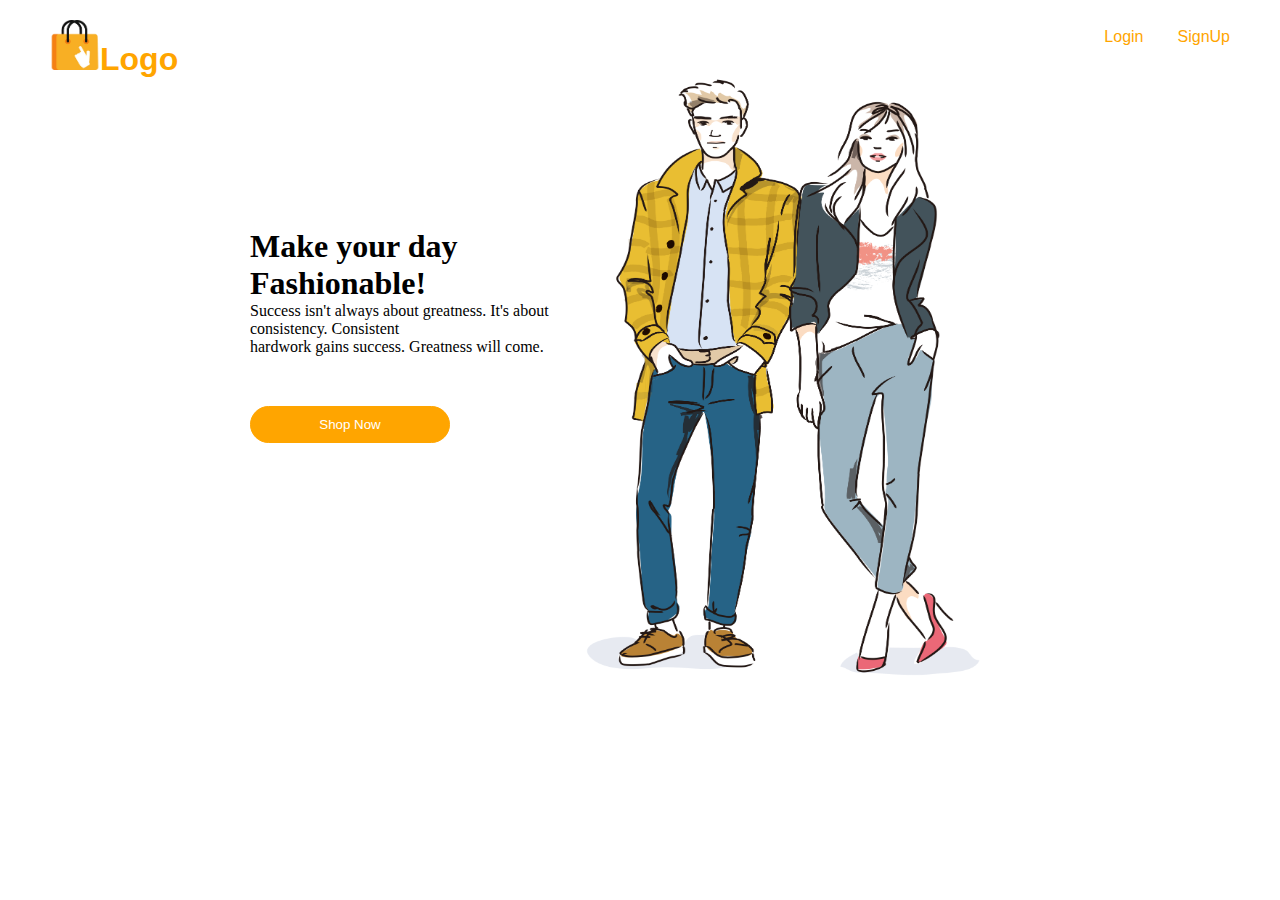
<file: index.html>
<!DOCTYPE html>
<html>
    <head>
        <title>Home</title>
        <link rel="stylesheet" href="index.css">
        <link rel="shortcut icon" type="image/x-icon" href="images/logo.png">
    </head>
    <body>
        <div class="main">
            <header>
                <div class="logo">
                <h1><img class="lgphoto" src="images/logo.png">Logo</h1>
            </div>

            <div class="navbar">
                <a href="#container">Login</a>
                <a href="#contaner2">SignUp</a>
            </div>
            </header>
            
            
            <div class="imglogo">
                <img class="bgimage" src="images/bglogo.png">
            </div>

            <div class="des">
                <h1>Make your day Fashionable!</h1>
                <p>Success isn't always about greatness. It's about
                    consistency. Consistent<br>hardwork gains success. Greatness will come.
                </p>
                <div class="btn">
                    <a href="shop.html"><button class="b">Shop Now</button></a>
                </div>
            </div>

            <div class="container" id="container">
                <div class="box">
                    <a class="close" href="index.html">&times;</a>
                        <h1>Login</h1>
                            <div class="content">
                                <form>
                                    <input class="bar" type="text" placeholder="Email or Phone..." required>
                                        <br><br>
                                    <input class="bar" type="password" placeholder="Password..." required>
                                        <br><br>
                                    <a href=""><button class="submit">Login</button></a>
                                </form>
                            </div>
                        </div>
                    </div>
            
    
            <div class="container2" id="contaner2">
                <div class="box2">
                    <a href="index.html" class="close2">&times;</a>
                        <h1>Sign up</h1>
                            <div class="content2">
                                <form>
                                    <label class="label">Name: </label>
                                    <input class="bar2" type="text" placeholder="Enter Full name..." required><br><br><br>
                                    <label class="label">User Name: </label>
                                    <input class="bar2" type="text" placeholder="User Name..." required><br><br><br>
                                    <label class="label">Email or Phone: </label>
                                    <input class="bar2" type="text" placeholder="Email or Phone..." required><br><br><br>
                                    <label class="label">Password: </label>
                                    <input class="bar2" type="password" placeholder="Password..." required><br><br><br>
                                    <label class="label">Confirm Password: </label>
                                    <input class="bar2" type="password" placeholder="Confirm Password..." required><br><br>
                                    <a href=""><button class="submit2">Sign up</button></a>
                                </form>
                            </div>
                        </div>
                    </div>

        </div>
    </body>
</html>
</file>
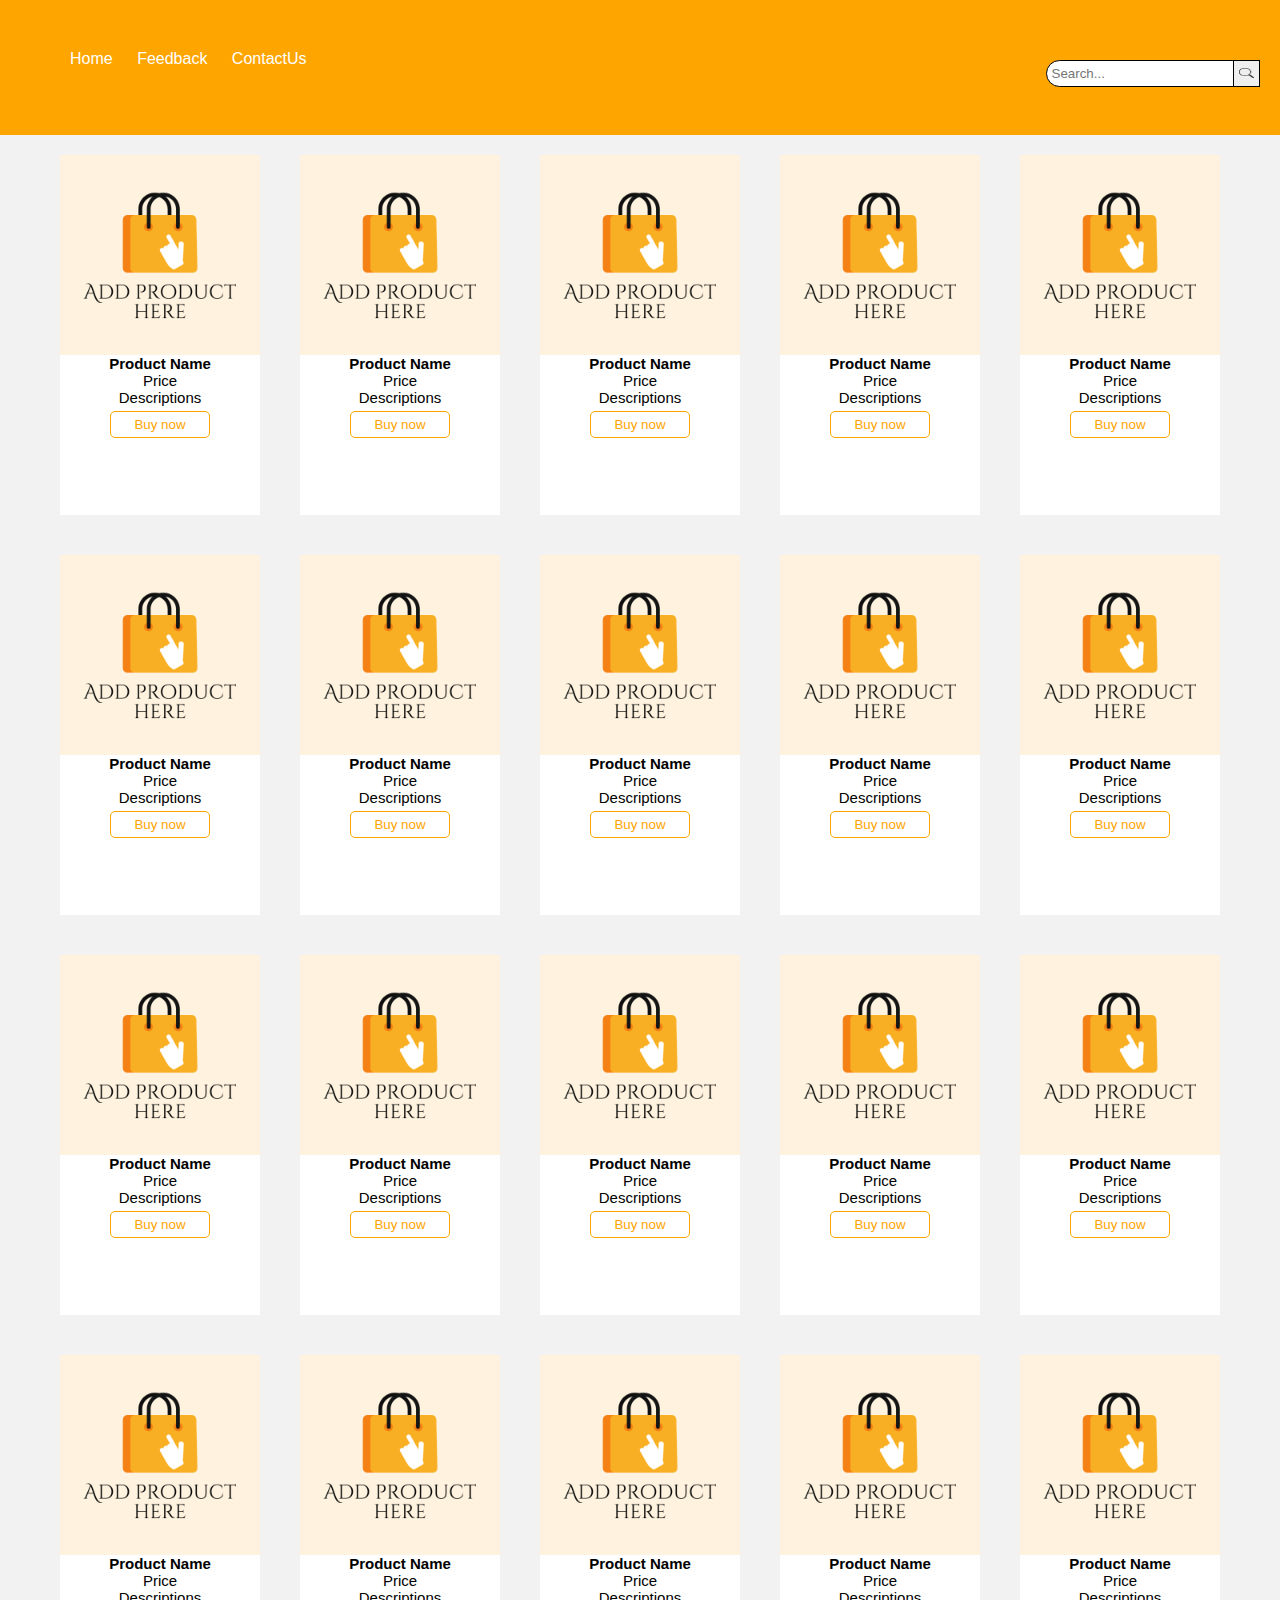
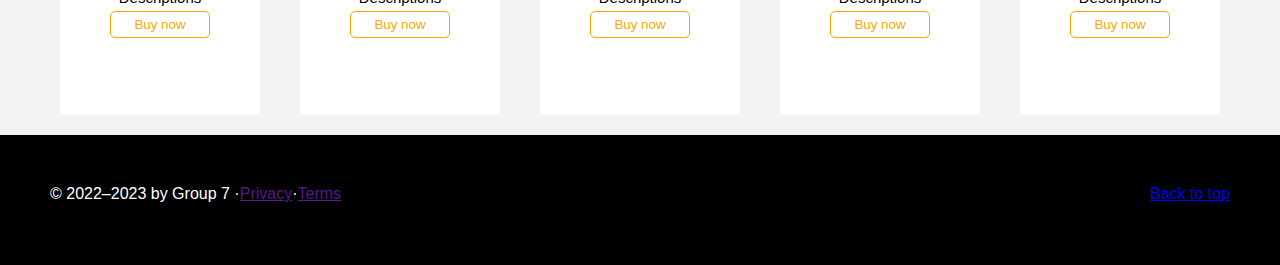
<file: shop.html>
<!DOCTYPE html>
<html>
    <head>
        <title>Shop</title>
        <link rel="stylesheet" href="shop.css">
        <link rel="shortcut icon" type="image/x-icon" href="images/logo.png">
    </head>
    <body style="background-color: rgb(242, 242, 242);">
        <header>
                <div class="navbar">
                    <a href="index.html">Home</a>
                    <a href="">Feedback</a>
                    <a href="">ContactUs</a>
                        <div class="search">
                            <input class="bar" type="text" placeholder="Search...">
                            <a href=""><button class="barbtn"><img src="images/searchlogo.png" height="10" width="15"></button></a>
                        </div>
                </div>

                
        </header>

        <div class="main">
            <center>
            <div class="container">

                <div class="box1">
                    <div class="details1">
                        <div class="content1">
                        </div>
                        <h4 class="p">Product Name</h4>
                        <p class="p" >Price</p>
                        <p class="p" >Descriptions</p>
                        <a href="">
                            <button class="btn" >Buy now</button>
                        </a>  
                    </div>
                </div>

                <div class="box2">
                    <div class="details2">
                        <div class="content2">
                        </div>
                        <h4 class="p">Product Name</h4>
                        <p class="p" >Price</p>
                        <p class="p" >Descriptions</p>
                        <a href="">
                            <button class="btn" >Buy now</button>
                        </a>  
                    </div>
                </div>

                <div class="box3">
                    <div class="details3">
                        <div class="content3">
                        </div>
                        <h4 class="p">Product Name</h4>
                        <p class="p" >Price</p>
                        <p class="p" >Descriptions</p>
                        <a href="">
                            <button class="btn" >Buy now</button>
                        </a>  
                    </div>
                </div>

                <div class="box4">
                    <div class="details4">
                        <div class="content4">
                        </div>
                        <h4 class="p">Product Name</h4>
                        <p class="p" >Price</p>
                        <p class="p" >Descriptions</p>
                        <a href="">
                            <button class="btn" >Buy now</button>
                        </a>  
                    </div>
                </div>

                <div class="box5">
                    <div class="details5">
                        <div class="content5">
                        </div>
                        <h4 class="p">Product Name</h4>
                        <p class="p" >Price</p>
                        <p class="p" >Descriptions</p>
                        <a href="">
                            <button class="btn" >Buy now</button>
                        </a>  
                    </div>
                </div>

            </div>
            
            <!-- --------------- -->

            <div class="container2">

                <div class="box6">
                    <div class="details6">
                        <div class="content6">
                        </div>
                        <h4 class="p">Product Name</h4>
                        <p class="p" >Price</p>
                        <p class="p" >Descriptions</p>
                        <a href="">
                            <button class="btn" >Buy now</button>
                        </a>  
                    </div>
                </div>

                <div class="box7">
                    <div class="details7">
                        <div class="content7">
                        </div>
                        <h4 class="p">Product Name</h4>
                        <p class="p" >Price</p>
                        <p class="p" >Descriptions</p>
                        <a href="">
                            <button class="btn" >Buy now</button>
                        </a>  
                    </div>
                </div>

                <div class="box8">
                    <div class="details8">
                        <div class="content8">
                        </div>
                        <h4 class="p">Product Name</h4>
                        <p class="p" >Price</p>
                        <p class="p" >Descriptions</p>
                        <a href="">
                            <button class="btn" >Buy now</button>
                        </a>  
                    </div>
                </div>

                <div class="box9">
                    <div class="details9">
                        <div class="content9">
                        </div>
                        <h4 class="p">Product Name</h4>
                        <p class="p" >Price</p>
                        <p class="p" >Descriptions</p>
                        <a href="">
                            <button class="btn" >Buy now</button>
                        </a>  
                    </div>
                </div>

                <div class="box10">
                    <div class="details10">
                        <div class="content10">
                        </div>
                        <h4 class="p">Product Name</h4>
                        <p class="p" >Price</p>
                        <p class="p" >Descriptions</p>
                        <a href="">
                            <button class="btn" >Buy now</button>
                        </a>  
                    </div>
                </div>

            </div>

            <div class="container3">


                <div class="box11">
                    <div class="details11">
                        <div class="content11">
                        </div>
                        <h4 class="p">Product Name</h4>
                        <p class="p" >Price</p>
                        <p class="p" >Descriptions</p>
                        <a href="">
                            <button class="btn" >Buy now</button>
                        </a>  
                    </div>
                </div>
                <div class="box12">
                    <div class="details12">
                        <div class="content12">
                        </div>
                        <h4 class="p">Product Name</h4>
                        <p class="p" >Price</p>
                        <p class="p" >Descriptions</p>
                        <a href="">
                            <button class="btn" >Buy now</button>
                        </a>  
                    </div>
                </div>

                <div class="box13">
                    <div class="details13">
                        <div class="content13">
                        </div>
                        <h4 class="p">Product Name</h4>
                        <p class="p" >Price</p>
                        <p class="p" >Descriptions</p>
                        <a href="">
                            <button class="btn" >Buy now</button>
                        </a>  
                    </div>
                </div>

                <div class="box14">
                    <div class="details14">
                        <div class="content14">
                        </div>
                        <h4 class="p">Product Name</h4>
                        <p class="p" >Price</p>
                        <p class="p" >Descriptions</p>
                        <a href="">
                            <button class="btn" >Buy now</button>
                        </a>  
                    </div>
                </div>

                <div class="box15">
                    <div class="details15">
                        <div class="content15">
                        </div>
                        <h4 class="p">Product Name</h4>
                        <p class="p" >Price</p>
                        <p class="p" >Descriptions</p>
                        <a href="">
                            <button class="btn" >Buy now</button>
                        </a>  
                    </div>
                </div>

            </div>
                
            <!-- --------------- -->

            <div class="container4">

                <div class="box16">
                    <div class="details16">
                        <div class="content16">
                        </div>
                        <h4 class="p">Product Name</h4>
                        <p class="p" >Price</p>
                        <p class="p" >Descriptions</p>
                        <a href="">
                            <button class="btn" >Buy now</button>
                        </a>  
                    </div>
                </div>

                <div class="box17">
                    <div class="details17">
                        <div class="content17">
                        </div>
                        <h4 class="p">Product Name</h4>
                        <p class="p" >Price</p>
                        <p class="p" >Descriptions</p>
                        <a href="">
                            <button class="btn" >Buy now</button>
                        </a>  
                    </div>
                </div>

                <div class="box18">
                    <div class="details18">
                        <div class="content18">
                        </div>
                        <h4 class="p">Product Name</h4>
                        <p class="p" >Price</p>
                        <p class="p" >Descriptions</p>
                        <a href="">
                            <button class="btn" >Buy now</button>
                        </a>  
                    </div>
                </div>

                <div class="box19">
                    <div class="details19">
                        <div class="content19">
                        </div>
                        <h4 class="p">Product Name</h4>
                        <p class="p" >Price</p>
                        <p class="p" >Descriptions</p>
                        <a href="">
                            <button class="btn" >Buy now</button>
                        </a>  
                    </div>
                </div>

                <div class="box20">
                    <div class="details20">
                        <div class="content20">
                        </div>
                        <h4 class="p">Product Name</h4>
                        <p class="p" >Price</p>
                        <p class="p" >Descriptions</p>
                        <a href="">
                            <button class="btn" >Buy now</button>
                        </a>  
                    </div>
                </div>

            </div>

        </div>

            </center>
        </div>

        <div class="footer">
            <div class="info">
                <p class="float-end"><a href="shop.html">Back to top</a></p>
                <p style="color:white;">&copy; 2022–2023 by Group 7 &middot; <a href="">Privacy</a> &middot; <a href="">Terms</a></p>
            </div>
        </div>

    </body>
</html>
</file>
<file: index.css>
*{
    padding: 0;
    margin: 0;
    box-shadow: none;
}
.main{
 margin-left: 50px;
 margin-right: 50px;
}
header{
    margin-top: 20px;
}
.lgphoto{
    height: 50px;
    width: 50px;
}
.logo{
    color: orange;
    font-family:'Lucida Sans', 'Lucida Sans Regular', 'Lucida Grande', 'Lucida Sans Unicode', Geneva, Verdana, sans-serif;
}
.navbar{
    float: right;
    word-spacing: 30px;
    margin-top: -50px;
}
.navbar a{
    text-decoration: none;
    color: orange;
    font-family:'Lucida Sans', 'Lucida Sans Regular', 'Lucida Grande', 'Lucida Sans Unicode', Geneva, Verdana, sans-serif;
}
.navbar a:hover{
    color: rgb(255, 204, 109);
}
.imglogo{
    float: right;
    margin-right: 250px;
    margin-left: -50px;
}
.bgimage{
    width: 400px;
    height: 600px;
}
.des{
    margin-top: 150px;
    margin-left: 200px;
}
.btn{
    margin-top: 50px;
}
.btn .b{
    background-color: orange;
    padding: 10px;
    border: 1px solid;
    border-radius: 50px;
    border-color: orange;
    width: 200px;
    color: white;
    cursor: pointer;
}
.btn .b:hover{
    background-color: white;
    color: orange;
    border-color: orange;
    transition: 0.3s ease-in-out;
}

/* -------- */

.container{
    background-color: rgba(0, 0, 0, 0.226);
    visibility: hidden;
    opacity: 0;
    position: fixed;
    top: 0;
    left: 0;
    right: 0;
    bottom: 0;
    transition: all 0.5s ease-in-out; 
}
.container:target{
    visibility: visible;
    opacity: 1;
}
.close{
    float: right;
    text-decoration: none;
    font-size: 20px;
    margin-top: 5px;
    margin-right: 10px;
    color: rgb(0, 0, 0);
    transition: all 0.3s ease-in-out;
}
.close:hover{
    color: red;
}
.box{
    padding: 20px;
    border: 2px solid;
    border-color: orange;
    border-radius: 5px;
    background-color: rgb(255, 255, 255);
    height: 50vh;
    width: 300px;
    text-align: center;
    margin-top: 150px;
    margin-left: 615px;
}
.box h1{
    top: 0;
    color: orange;
    border-bottom: 2px solid;
    padding-bottom: 20px;
}
.content{
    margin-top:70px;
}
.bar{
    background-color: white;
    color: black;
    padding: 5px;
    border-radius: 6px;
    width: 250px;
    height: 20px;
    border: 1px solid;
    border-color: rgb(0, 0, 0);
}
.submit{
    border-color: white;
    background-color: orange;
    color: white;
    padding: 5px;
    width: 200px;
    height: 5vh;
    border-radius: 50px;
    margin-top: 30px;
    cursor: pointer;
}
.submit:hover{
    background-color: white;
    color: orange;
    width: 210px;
    height: 5.5vh;
    margin-top: 27px;
}
.container2{
    background-color: rgba(0, 0, 0, 0.226);;
    visibility: hidden;
    opacity: 0;
    position: fixed;
    top: 0;
    left: 0;
    right: 0;
    bottom: 0;
    transition: all 0.5s ease-in-out; 
}
.container2:target{
    visibility: visible;
    opacity: 1;
}
.box2{
    padding: 20px;
    border: 2px solid;
    border-color: orange;
    border-radius: 5px;
    background-color: rgb(255, 255, 255);
    height: 87vh;
    width: 500px;
    text-align: center;
    margin-top: 30px;
    margin-left: 515px;
}
.box2 h1{
    top: 0;
    color: orange;
    border-bottom: 2px solid;
    padding-bottom: 50px;
}
.content2{
    margin-top:90px;
}
.bar2{
    background-color: white;
    color: black;
    padding: 5px;
    border-radius: 6px;
    width: 250px;
    height: 20px;
}
.bar2_age{
    background-color: white;
    color: orange;
    padding: 5px;
    border-radius: 6px;
    height: 20px;
    width: 25px;
    margin-right: 220px;
}
.label2{
    margin-right: 10px;
    color: orange;
}
.close2{
    float: right;
    text-decoration: none;
    font-size: 20px;
    margin-top: 5px;
    margin-right: 10px;
    color: rgb(0, 0, 0);
    transition: all 0.3s ease-in-out;
}
.close2:hover{
    color: red;
}
.label{
    color: orange;
}
.submit2{
    border-color: white;
    background-color: orange;
    color: white;
    padding: 5px;
    width: 300px;
    height: 6vh;
    border-radius: 50px;
    margin-top: 40px;
    cursor: pointer;
}
.submit2:hover{
    background-color: white;
    color: orange;
    width: 320px;
    height: 7vh;
    margin-top: 37px;
    font-size: 15px;
}

@media only screen and (max-width: 1000px) {

    .bgimage{
        height: 80%;
        width: 80%;
        margin-left: 200px;
    }

    .des{
        margin-top: 1000px;
        margin-left: 100px;
        font-size: 40px;
    }
    .btn .b{
        padding: 30px;
        font-size: 30px;
        width: 400px;
    }
    .lgphoto{
        height: 50px;
        width: 50px;
    }
    .box{
        height: 350px;
        width: 300px;
        margin-top: 200px;
        margin-left: 300px;
    }
    .box2{
        height: 650px;
        width: 500px;
        margin-top: 200px;
        margin-left: 230px;
    }
    .submit{
        height: 50px;
    }
    .submit2{
        height: 50px;
    }
}
</file>
<file: shop.css>
*{
    font-family:'Lucida Sans', 'Lucida Sans Regular', 'Lucida Grande', 'Lucida Sans Unicode', Geneva, Verdana, sans-serif;
    margin: 0;
}
#pic{
    height: 500px;
    width: 500px;
}

/* <header> */
header{
    width: 100%;
    height: 15vh;
    background-color: orange;
}
.navbar{
    padding: 20px;
    margin-left: 50px;
    float: left;
    word-spacing: 20px;
    margin-top: 30px;
}
.search{
    word-spacing: 0px;
    float: right;
    margin-left: 900px;
    margin-top: -8px;
}
.barbtn{
    border: 1px solid;
    margin-left: -6px;
    padding: 5px;
}
.bar{
    border: 1px solid;
    border-top-left-radius: 50px;
    border-bottom-left-radius: 50px;
    padding: 5px;
}
.navbar a{
    text-decoration: none;
    color: rgb(255, 255, 255);
}
.navbar a:hover{
    color: rgb(255, 204, 109);
}

/* <containers> */

.container{
    display: inline-flex;
}
.container2{
    display: inline-flex;
}
.container3{
    display: inline-flex;
}
.container4{
    display: inline-flex;
}
.content1{
    border: none;
    width: 200px;
    height: 200px;
    background: url(images/test.png);
    background-repeat: no-repeat;
    background-size: cover;
    background-position: center;
}
.content2{
    border: none;
    width: 200px;
    height: 200px;
    background: url(images/test.png);
    background-repeat: no-repeat;
    background-size: cover;
    background-position: center;
}
.content3{
    border: none;
    width: 200px;
    height: 200px;
    background: url(images/test.png);
    background-repeat: no-repeat;
    background-size: cover;
    background-position: center;
}
.content4{
    border: none;
    width: 200px;
    height: 200px;
    background: url(images/test.png);
    background-repeat: no-repeat;
    background-size: cover;
    background-position: center;
}
.content5{
    border: none;
    width: 200px;
    height: 200px;
    background: url(images/test.png);
    background-repeat: no-repeat;
    background-size: cover;
    background-position: center;
}
.content6{
    border: none;
    width: 200px;
    height: 200px;
    background: url(images/test.png);
    background-repeat: no-repeat;
    background-size: cover;
    background-position: center;
}
.content7{
    border: none;
    width: 200px;
    height: 200px;
    background: url(images/test.png);
    background-repeat: no-repeat;
    background-size: cover;
    background-position: center;
}
.content8{
    border: none;
    width: 200px;
    height: 200px;
    background: url(images/test.png);
    background-repeat: no-repeat;
    background-size: cover;
    background-position: center;
}
.content9{
    border: none;
    width: 200px;
    height: 200px;
    background: url(images/test.png);
    background-repeat: no-repeat;
    background-size: cover;
    background-position: center;
}
.content10{
    border: none;
    width: 200px;
    height: 200px;
    background: url(images/test.png);
    background-repeat: no-repeat;
    background-size: cover;
    background-position: center;
}
.content11{
    border: none;
    width: 200px;
    height: 200px;
    background: url(images/test.png);
    background-repeat: no-repeat;
    background-size: cover;
    background-position: center;
}
.content12{
    border: none;
    width: 200px;
    height: 200px;
    background: url(images/test.png);
    background-repeat: no-repeat;
    background-size: cover;
    background-position: center;
}
.content13{
    border: none;
    width: 200px;
    height: 200px;
    background: url(images/test.png);
    background-repeat: no-repeat;
    background-size: cover;
    background-position: center;
}
.content14{
    border: none;
    width: 200px;
    height: 200px;
    background: url(images/test.png);
    background-repeat: no-repeat;
    background-size: cover;
    background-position: center;
}
.content15{
    border: none;
    width: 200px;
    height: 200px;
    background: url(images/test.png);
    background-repeat: no-repeat;
    background-size: cover;
    background-position: center;
}
.content16{
    border: none;
    width: 200px;
    height: 200px;
    background: url(images/test.png);
    background-repeat: no-repeat;
    background-size: cover;
    background-position: center;
}
.content17{
    border: none;
    width: 200px;
    height: 200px;
    background: url(images/test.png);
    background-repeat: no-repeat;
    background-size: cover;
    background-position: center;
}
.content18{
    border: none;
    width: 200px;
    height: 200px;
    background: url(images/test.png);
    background-repeat: no-repeat;
    background-size: cover;
    background-position: center;
}
.content19{
    border: none;
    width: 200px;
    height: 200px;
    background: url(images/test.png);
    background-repeat: no-repeat;
    background-size: cover;
    background-position: center;
}
.content20{
    border: none;
    width: 200px;
    height: 200px;
    background: url(images/test.png);
    background-repeat: no-repeat;
    background-size: cover;
    background-position: center;
}
.box1{
    padding: 20px;
}
.box2{
    padding: 20px;
}
.box3{
    padding: 20px;
}
.box4{
    padding: 20px;
}
.box5{
    padding: 20px;
}
.box6{
    padding: 20px;
}
.box7{
    padding: 20px;
}
.box8{
    padding: 20px;
}
.box9{
    padding: 20px;
}
.box10{
    padding: 20px;
}
.box11{
    padding: 20px;
}
.box12{
    padding: 20px;
}
.box13{
    padding: 20px;
}
.box14{
    padding: 20px;
}
.box15{
    padding: 20px;
}
.box16{
    padding: 20px;
}
.box17{
    padding: 20px;
}
.box18{
    padding: 20px;
}
.box19{
    padding: 20px;
}
.box20{
    padding: 20px;
}
.details1{
    height: 40vh;
    background-color: white;
}
.details2{
    height: 40vh;
    background-color: white;
}
.details3{
    height: 40vh;
    background-color: white;
}
.details4{
    height: 40vh;
    background-color: white;
}
.details5{
    height: 40vh;
    background-color: white;
}
.details6{
    height: 40vh;
    background-color: white;
}
.details7{
    height: 40vh;
    background-color: white;
}
.details8{
    height: 40vh;
    background-color: white;
}
.details9{
    height: 40vh;
    background-color: white;
}
.details10{
    height: 40vh;
    background-color: white;
}
.details11{
    height: 40vh;
    background-color: white;
}
.details12{
    height: 40vh;
    background-color: white;
}
.details13{
    height: 40vh;
    background-color: white;
}
.details14{
    height: 40vh;
    background-color: white;
}
.details15{
    height: 40vh;
    background-color: white;
}
.details16{
    height: 40vh;
    background-color: white;
}
.details17{
    height: 40vh;
    background-color: white;
}
.details18{
    height: 40vh;
    background-color: white;
}
.details19{
    height: 40vh;
    background-color: white;
}
.details20{
    height: 40vh;
    background-color: white;
}


/* <button> */

.btn{
    margin-top: 5px;
    border: 1px solid;
    background-color: rgb(255, 255, 255);
    border-color: orange;
    padding: 5px;
    border-radius: 5px;
    color: orange;
    width: 100px;
    cursor: pointer;    
}
.btn:hover{
    color: white;
    background-color: orange;
    border: none;
    transition: 0.3s ease-in-out;
}

/* <footer> */

.footer{
    padding: 20px;
    background-color: black;
    height: 10vh;
}
.info p{
    margin: 30px;
    color: white;
    display: inline-flex;
}
.float-end{
    float: right;
}
.p{
    font-size: 15px;
}
@media only screen and (max-width: 1000px) {

    .main{
        margin-bottom: 1000px;
    }
    header{
        width: 1006px;
        height: 100px;
    }
    .navbar{
        margin-bottom: 50px;
        margin-top: 25px;
        margin-left: 0px;
    }
    .search{
        margin-left: 500px;
    }
    .content1{
        height: 100px;
        width: 100px;
    }
    .content2{
        height: 100px;
        width: 100px;
    }
    .content3{
        height: 100px;
        width: 100px;
    }
    .content4{
        height: 100px;
        width: 100px;
    }
    .content5{
        height: 100px;
        width: 100px;
    }
    .content6{
        height: 100px;
        width: 100px;
    }
    .content7{
        height: 100px;
        width: 100px;
    }
    .content8{
        height: 100px;
        width: 100px;
    }
    .content9{
        height: 100px;
        width: 100px;
    }
    .content10{
        height: 100px;
        width: 100px;
    }
    .content11{
        height: 100px;
        width: 100px;
    }
    .content12{
        height: 100px;
        width: 100px;
    }
    .content13{
        height: 100px;
        width: 100px;
    }
    .content14{
        height: 100px;
        width: 100px;
    }
    .content15{
        height: 100px;
        width: 100px;
    }
    .content16{
        height: 100px;
        width: 100px;
    }
    .content17{
        height: 100px;
        width: 100px;
    }
    .content18{
        height: 100px;
        width: 100px;
    }
    .content19{
        height: 100px;
        width: 100px;
    }
    .content20{
        height: 100px;
        width: 100px;
    }
    .details1{
        height: 170px;
        width: 100px;
    }
    .details2{
        height: 170px;
        width: 100px;
    }
    .details3{
        height: 170px;
        width: 100px;
    }
    .details4{
        height: 170px;
        width: 100px;
    }
    .details5{
        height: 170px;
        width: 100px;
    }
    .details6{
        height: 170px;
        width: 100px;
    }
    .details7{
        height: 170px;
        width: 100px;
    }
    .details8{
        height: 170px;
        width: 100px;
    }
    .details9{
        height: 170px;
        width: 100px;
    }
    .details10{
        height: 170px;
        width: 100px;
    }
    .details11{
        height: 170px;
        width: 100px;
    }
    .details12{
        height: 170px;
        width: 100px;
    }
    .details13{
        height: 170px;
        width: 100px;
    }
    .details14{
        height: 170px;
        width: 100px;
    }
    .details15{
        height: 170px;
        width: 100px;
    }
    .details16{
        height: 170px;
        width: 100px;
    }
    .details17{
        height: 170px;
        width: 100px;
    }
    .details18{
        height: 170px;
        width: 100px;
    }
    .details19{
        height: 170px;
        width: 100px;
    }
    .details20{
        height: 170px;
        width: 100px;
    }
    .p{
        font-size: 10px;
    }
    .btn{
        padding: 3px;
        width: 50px;
        font-size: 10px;
    }
    .footer{
        width: 965px;
        height: 100px;
    }
}
</file>
